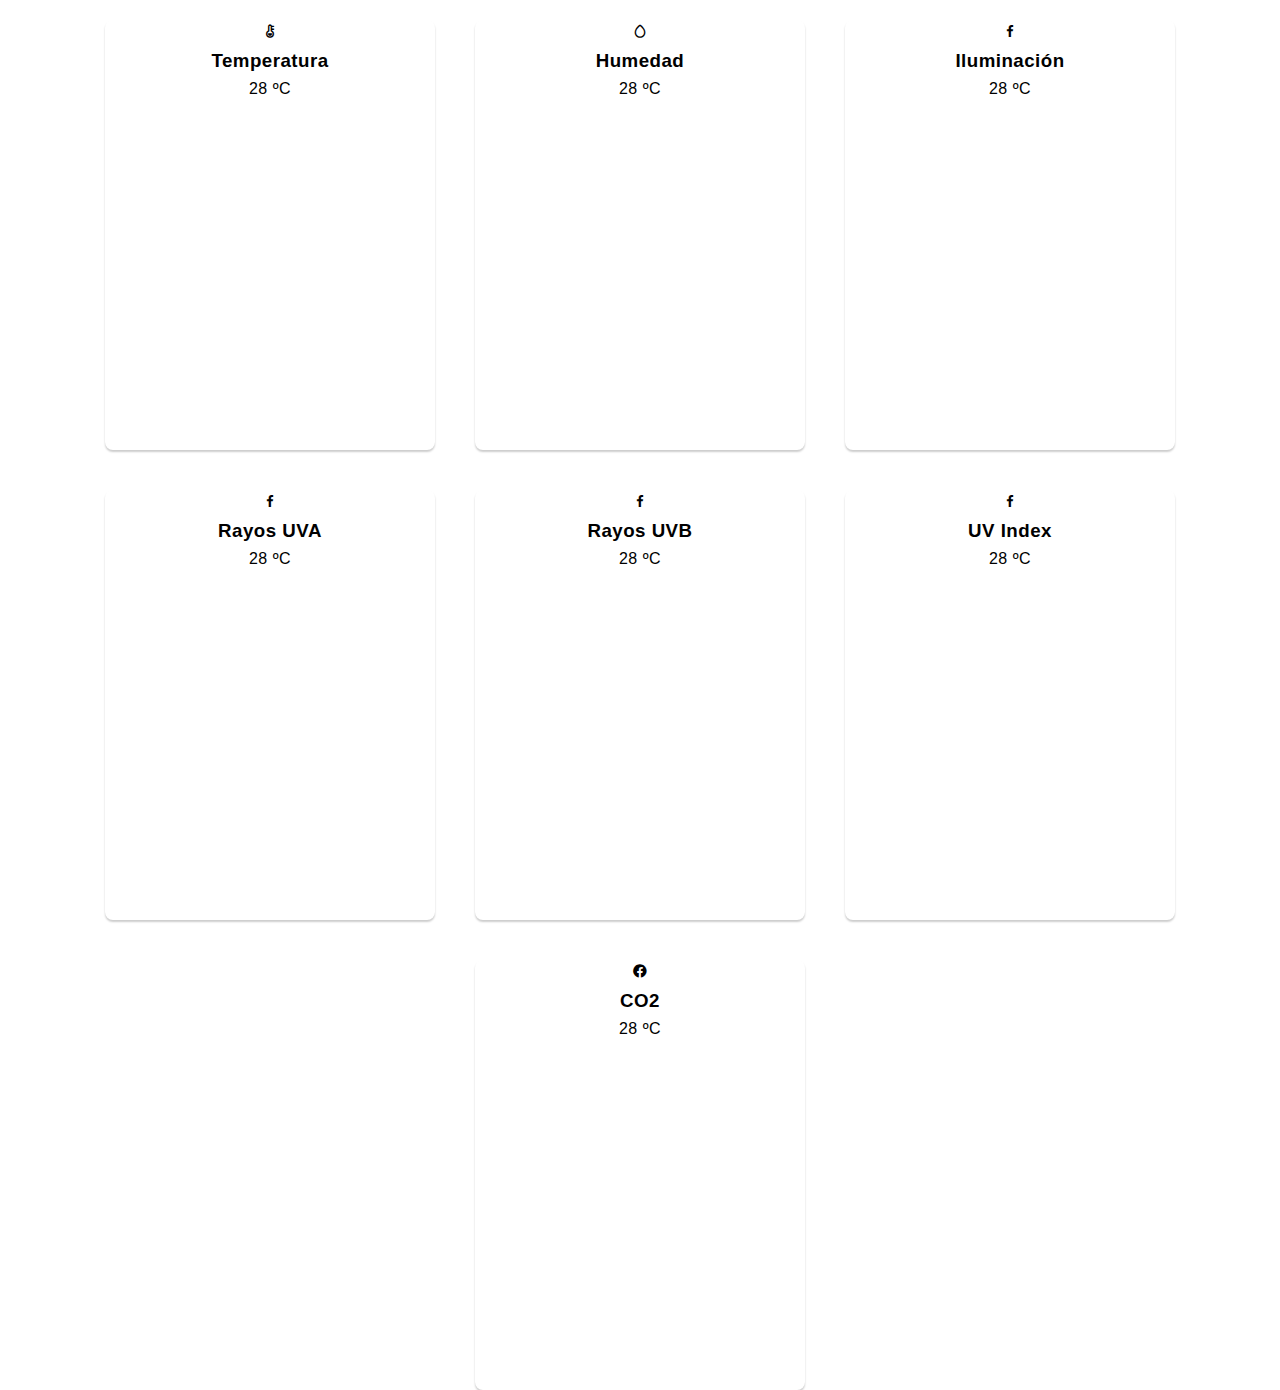
<file: Página_Web/index.html>
﻿<!DOCTYPE html>

<html lang="en" xmlns="http://www.w3.org/1999/xhtml">
<head>
    <meta charset="utf-8" />
    <meta name="viewport" content="width=device-width, initial-scale=1.0">
    <meta http-equiv="X-UA-Compatible" content="ie=edge">
    <link rel="shortcut icon" type="image/x-icon" href="img/icono.ico">
    <link rel="stylesheet" href="css/Estilo_index.css">
    <link href='https://unpkg.com/boxicons@2.0.7/css/boxicons.min.css' rel='stylesheet'>
    <title>C-INT | Sentinel</title>
</head>
<body>
    <header>

    </header>

    <main>
        <div class="contenedor">
            <div class="tarjeta">
                <div class="icono">
                    <i class='bx bxs-thermometer'></i>
                </div>
                <div class="informacion">
                    <h3>Temperatura</h3>
                    <p>28 ºC</p>
                </div>
            </div>

            <div class="tarjeta">
                <div class="icono">
                    <i class='bx bx-droplet'></i>
                </div>
                <div class="informacion">
                    <h3>Humedad</h3>
                    <p>28 ºC</p>
                </div>
            </div>

            <div class="tarjeta">
                <div class="icono">
                    <i class='bx bxl-facebook'></i>
                </div>
                <div class="informacion">
                    <h3>Iluminación</h3>
                    <p>28 ºC</p>
                </div>
            </div>

            <div class="tarjeta">
                <div class="icono">
                    <i class='bx bxl-facebook'></i>
                </div>
                <div class="informacion">
                    <h3>Rayos UVA</h3>
                    <p>28 ºC</p>
                </div>
            </div>

            <div class="tarjeta">
                <div class="icono">
                    <i class='bx bxl-facebook'></i>
                </div>
                <div class="informacion">
                    <h3>Rayos UVB</h3>
                    <p>28 ºC</p>
                </div>
            </div>

            <div class="tarjeta">
                <div class="icono">
                    <i class='bx bxl-facebook'></i>
                </div>
                <div class="informacion">
                    <h3>UV Index</h3>
                    <p>28 ºC</p>
                </div>
            </div>

            <div class="tarjeta">
                <div class="icono">
                    <i class='bx bxl-facebook-circle'></i>
                </div>
                <div class="informacion">
                    <h3>CO2</h3>
                    <p>28 ºC</p>
                </div>
            </div>
        </div>
    </main>

    <footer>

    </footer>
</body>
</html>
</file>
<file: Página_Web/css/Estilo_index.css>
﻿* {
    margin: 0;
    padding: 0;
    box-sizing: border-box;
}

@import url('https://fonts.googleapis.com/css2?family=Roboto&display=swap');

main {
    width: 100%;
    height: 100%;
    font-family: 'Roboto', sans-serif;
    letter-spacing: 0.03em;
    line-height: 1.6;
}


.contenedor {
    width: 100%;
    max-width: 1200px;
    height: 430px;
    display: flex;
    flex-wrap: wrap;
    justify-content: center;
    margin: auto;
}

    .contenedor .tarjeta {
        width: 330px;
        height: 430px;
        border-radius: 8px;
        box-shadow: 0 2px 2px rgba(0, 0, 0, 0.2);
        overflow: hidden;
        margin: 20px;
        text-align: center;
        transition: all 0.25s;
    }

        .contenedor .tarjeta:hover {
            transform: translateY(-15px);
            box-shadow: 0 12px 16px rgba(0, 0, 0, 0.2);
        }

        .contenedor .tarjeta h3 {
            font-weight: 900;
        }


        .contenedor .tarjeta p {
            padding: 0 1rem;
            font-size: 16px;
            font-weight: 300;
        }
</file>
